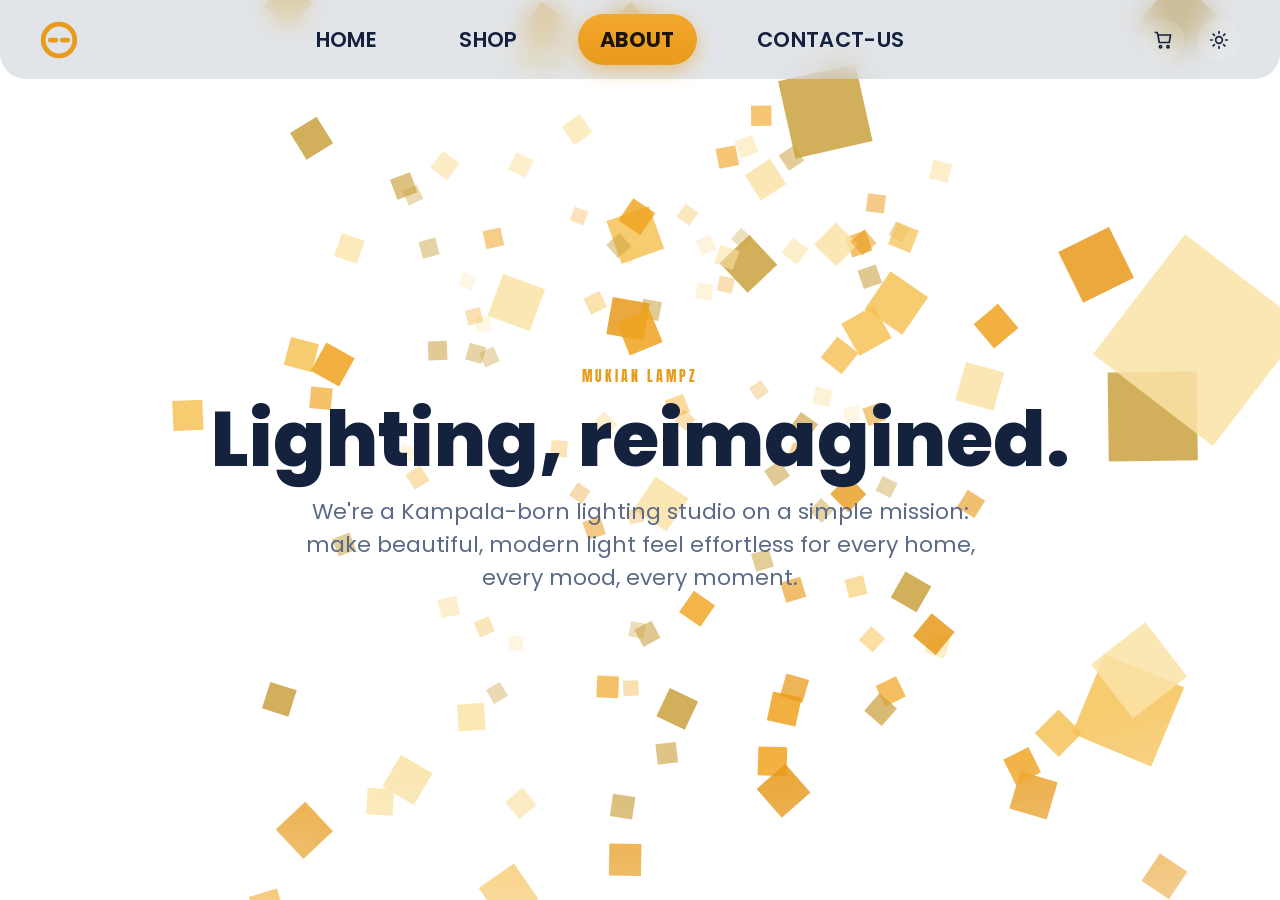
<file: about.html>
<!DOCTYPE html>
<html lang="en" data-theme="light">
<head>
<meta charset="UTF-8">
<meta name="viewport" content="width=device-width, initial-scale=1.0, viewport-fit=cover">
<title>Mukian Lampz About us</title>
<link rel="preconnect" href="https://fonts.googleapis.com">
<link rel="preconnect" href="https://fonts.gstatic.com" crossorigin>
<link href="https://fonts.googleapis.com/css2?family=Anton&family=Poppins:wght@300;400;500;600;700;800&display=swap" rel="stylesheet">
<link rel="stylesheet" href="styles.css">
<link rel="icon" href="data:image/svg+xml,<svg xmlns='http://www.w3.org/2000/svg' viewBox='0 0 48 48'><circle cx='24' cy='24' r='20' fill='none' stroke='%23e89b1c' stroke-width='5'/><line x1='13' y1='24' x2='20' y2='24' stroke='%23e89b1c' stroke-width='5' stroke-linecap='round'/><line x1='28' y1='24' x2='35' y2='24' stroke='%23e89b1c' stroke-width='5' stroke-linecap='round'/></svg>">
</head>
<body data-page="about">

  <nav class="nav nav--inner">
    <a class="nav__brand" href="index.html" aria-label="Home">
      <svg class="logo-mark" viewBox="0 0 48 48"><circle cx="24" cy="24" r="20"/><line x1="13" y1="24" x2="20" y2="24"/><line x1="28" y1="24" x2="35" y2="24"/></svg>
    </a>
    <div class="nav__links">
      <a href="home.html">HOME</a>
      <a href="shop.html">SHOP</a>
      <a href="about.html" class="is-active">ABOUT</a>
      <a href="contact.html">CONTACT-US</a>
    </div>
    <div class="nav__right">
      <a class="icon-btn cart-link" href="shop.html#cart" aria-label="Cart">
        <svg viewBox="0 0 24 24" fill="none" stroke="currentColor" stroke-width="2"><path d="M6 6h15l-1.5 9h-12z"/><circle cx="9" cy="20" r="1.4"/><circle cx="18" cy="20" r="1.4"/><path d="M6 6L5 3H2"/></svg>
        <span class="cart-count" data-cart-count style="display:none">0</span>
      </a>
      <button class="icon-btn theme-toggle" aria-label="Toggle theme">
        <svg class="sun" viewBox="0 0 24 24" fill="none" stroke="currentColor" stroke-width="2"><circle cx="12" cy="12" r="4"/><path d="M12 2v2M12 20v2M2 12h2M20 12h2M5 5l1.5 1.5M17.5 17.5L19 19M19 5l-1.5 1.5M6.5 17.5L5 19" stroke-linecap="round"/></svg>
        <svg class="moon" viewBox="0 0 24 24" fill="currentColor"><path d="M21 12.8A9 9 0 1111.2 3a7 7 0 109.8 9.8z"/></svg>
      </button>
      <button class="hamburger" aria-label="Menu"><span></span><span></span><span></span></button>
    </div>
  </nav>
  <div class="drawer">
    <a href="home.html">HOME</a>
    <a href="shop.html">SHOP</a>
    <a href="about.html" class="is-active">ABOUT</a>
    <a href="contact.html">CONTACT-US</a>
  </div>

  <canvas id="about-fx"></canvas>
  <div class="about-veil"></div>

  <main class="snap soft about">

    <!-- HERO -->
    <section class="panel about-hero">
      <div class="about-wrap">
        <div class="kicker reveal">MUKIAN LAMPZ</div>
        <h1 class="split">Lighting, reimagined.</h1>
        <p class="sub reveal" data-d="2">We're a Kampala-born lighting studio on a simple mission: make beautiful, modern light feel effortless for every home, every mood, every moment.</p>
      </div>
    </section>

    <!-- STORY -->
    <section class="panel about-story">
      <div class="about-wrap">
        <h2 class="split">Our story</h2>
        <p class="reveal" data-d="1">Mukian Lampz began with a frustration: gorgeous lighting was either out of reach or hard to imagine in your own space. So we built a studio around two ideas striking design, and tools that let you <em>see the glow before you buy</em>. From chandeliers to bedside lamps, every piece is chosen to transform a room without the guesswork.</p>
        <div class="about-stats">
          <div class="stat reveal" data-d="1"><b>2019</b><span>Founded in Kampala</span></div>
          <div class="stat reveal" data-d="2"><b>4,200+</b><span>Homes brightened</span></div>
          <div class="stat reveal" data-d="3"><b>14</b><span>Districts served</span></div>
        </div>
        <div class="values">
          <div class="value reveal" data-d="1"><h3>Striking by design</h3><p>Modern, sculptural fixtures that double as art.</p></div>
          <div class="value reveal" data-d="2"><h3>Honestly priced</h3><p>Elegance shouldn't be a luxury clear UGX pricing, always.</p></div>
          <div class="value reveal" data-d="3"><h3>Light made easy</h3><p>Preview, plan, and install with help every step of the way.</p></div>
        </div>
      </div>
    </section>

    <!-- FUTURISTIC FEATURE Glow Studio -->
    <section class="panel about-future">
      <div class="about-wrap">
        <h2 class="split" style="text-align:center;margin-bottom:8px">The Glow Studio</h2>
        <p class="reveal" data-d="1" style="text-align:center;color:var(--ink-soft);max-width:56ch;margin:0 auto 22px">
          A glimpse of what's next: tune a room's light in real time before it ever ships. Drag to feel the difference.</p>

        <div class="studio" id="ambiance">
          <div class="studio__bar">
            <span class="dot"></span> LIVE PREVIEW
            <span class="live" id="amb-status">Adaptive light engine · beta</span>
          </div>
          <div class="studio__body">
            <div class="amb__stage">
              <img class="amb__scene" src="assets/chandeliers/C13.jpg" alt="Room preview">
              <div class="amb__beam" id="amb-beam"></div>
              <div class="amb__grid"></div>
              <div class="amb__readout" id="amb-temp">3000K · 70%</div>
            </div>
            <div class="amb__panel">
              <div>
                <h3>Ambiance controls</h3>
                <p class="hint">Shape the mood warmth and brightness update instantly.</p>
              </div>
              <div class="amb__ctrl">
                <label>Warmth <span>cool ↔ warm</span></label>
                <input id="amb-warm" type="range" min="0" max="100" value="70" aria-label="Warmth">
              </div>
              <div class="amb__ctrl">
                <label>Brightness <span>dim ↔ bright</span></label>
                <input id="amb-bright" type="range" min="0" max="100" value="70" aria-label="Brightness">
              </div>
              <div class="amb__presets">
                <button class="amb__preset on" data-w="70" data-b="70">Relax</button>
                <button class="amb__preset" data-w="20" data-b="95">Focus</button>
                <button class="amb__preset" data-w="55" data-b="35">Cinematic</button>
                <button class="amb__preset" data-w="85" data-b="60">Sunrise</button>
              </div>
            </div>
          </div>
        </div>
        <p class="future-note reveal" data-d="2">Coming soon: point your phone at a room and our <b>AR light-planner</b> drops any fixture into your space, auto-matched to your décor. The future of buying light is <b>seeing it first.</b></p>
      </div>
    </section>

    <!-- FOOTER -->
    <footer class="foot">
      <div class="foot__panel">
        <h2 class="reveal">Lighting Crafted for Living</h2>
        <p class="reveal" data-d="1">Hand-selected designs that blend warmth, elegance, and function curated to transform every corner of your space.</p>
        <a class="explore reveal" data-d="2" href="shop.html">
          <span>EXPLORE</span>
          <span class="arrow"><svg viewBox="0 0 24 24" width="22" fill="none" stroke="#fff" stroke-width="2.4"><path d="M7 17L17 7M9 7h8v8" stroke-linecap="round" stroke-linejoin="round"/></svg></span>
        </a>
        <button class="to-top" aria-label="Back to top"><svg viewBox="0 0 24 24" width="22" fill="none" stroke="currentColor" stroke-width="2.4"><path d="M12 19V5M5 12l7-7 7 7" stroke-linecap="round" stroke-linejoin="round"/></svg></button>
      </div>
      <div class="foot__meta">
        Turning possibilities into results.<br>Simple. Modern. Effective.<br>Thank you for visiting our website.<br>© 2026 All Rights Reserved.
      </div>
    </footer>

  </main>
  <script src="app.js"></script>
</body>
</html>
</file>
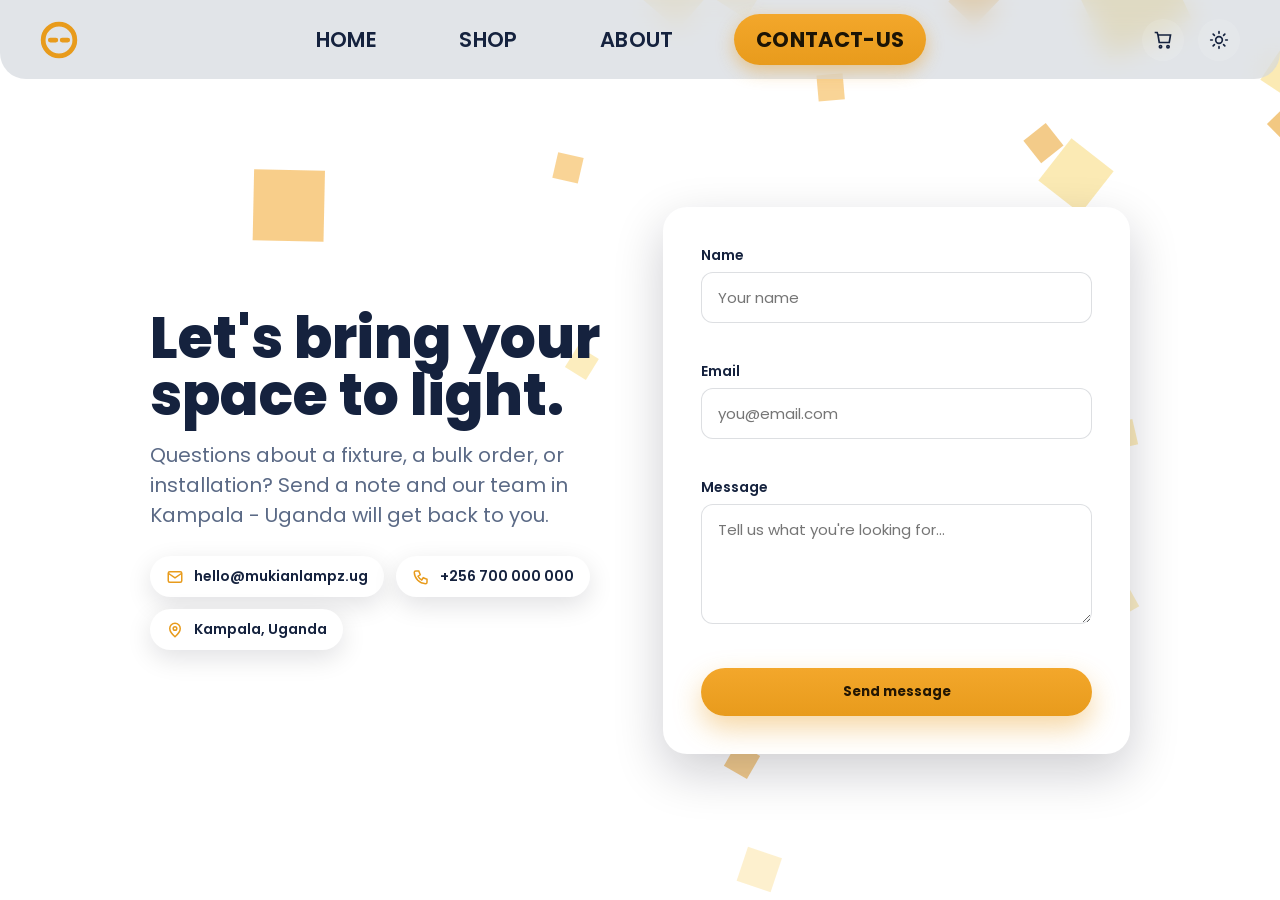
<file: contact.html>
<!DOCTYPE html>
<html lang="en" data-theme="light">
<head>
<meta charset="UTF-8">
<meta name="viewport" content="width=device-width, initial-scale=1.0, viewport-fit=cover">
<title>Mukian Lampz Contact us</title>
<link rel="preconnect" href="https://fonts.googleapis.com">
<link rel="preconnect" href="https://fonts.gstatic.com" crossorigin>
<link href="https://fonts.googleapis.com/css2?family=Anton&family=Poppins:wght@300;400;500;600;700;800&display=swap" rel="stylesheet">
<link rel="stylesheet" href="styles.css">
<link rel="icon" href="data:image/svg+xml,<svg xmlns='http://www.w3.org/2000/svg' viewBox='0 0 48 48'><circle cx='24' cy='24' r='20' fill='none' stroke='%23e89b1c' stroke-width='5'/><line x1='13' y1='24' x2='20' y2='24' stroke='%23e89b1c' stroke-width='5' stroke-linecap='round'/><line x1='28' y1='24' x2='35' y2='24' stroke='%23e89b1c' stroke-width='5' stroke-linecap='round'/></svg>">
</head>
<body data-page="contact">

  <nav class="nav nav--inner">
    <a class="nav__brand" href="index.html" aria-label="Home">
      <svg class="logo-mark" viewBox="0 0 48 48"><circle cx="24" cy="24" r="20"/><line x1="13" y1="24" x2="20" y2="24"/><line x1="28" y1="24" x2="35" y2="24"/></svg>
    </a>
    <div class="nav__links">
      <a href="home.html">HOME</a>
      <a href="shop.html">SHOP</a>
      <a href="about.html">ABOUT</a>
      <a href="contact.html" class="is-active">CONTACT-US</a>
    </div>
    <div class="nav__right">
      <a class="icon-btn cart-link" href="shop.html#cart" aria-label="Cart">
        <svg viewBox="0 0 24 24" fill="none" stroke="currentColor" stroke-width="2"><path d="M6 6h15l-1.5 9h-12z"/><circle cx="9" cy="20" r="1.4"/><circle cx="18" cy="20" r="1.4"/><path d="M6 6L5 3H2"/></svg>
        <span class="cart-count" data-cart-count style="display:none">0</span>
      </a>
      <button class="icon-btn theme-toggle" aria-label="Toggle theme">
        <svg class="sun" viewBox="0 0 24 24" fill="none" stroke="currentColor" stroke-width="2"><circle cx="12" cy="12" r="4"/><path d="M12 2v2M12 20v2M2 12h2M20 12h2M5 5l1.5 1.5M17.5 17.5L19 19M19 5l-1.5 1.5M6.5 17.5L5 19" stroke-linecap="round"/></svg>
        <svg class="moon" viewBox="0 0 24 24" fill="currentColor"><path d="M21 12.8A9 9 0 1111.2 3a7 7 0 109.8 9.8z"/></svg>
      </button>
      <button class="hamburger" aria-label="Menu"><span></span><span></span><span></span></button>
    </div>
  </nav>
  <div class="drawer">
    <a href="home.html">HOME</a>
    <a href="shop.html">SHOP</a>
    <a href="about.html">ABOUT</a>
      <a href="contact.html" class="is-active">CONTACT-US</a>
  </div>

  <main class="snap soft">
    <section class="contact panel">
      <canvas id="checker"></canvas>
      <div class="contact__wrap">
        <div class="contact__intro">
          <h1 class="split">Let's bring your space to light.</h1>
          <p class="sub reveal" data-d="1">Questions about a fixture, a bulk order, or installation? Send a note and our team in Kampala - Uganda will get back to you.</p>
          <div class="contact__chips reveal" data-d="2">
            <span class="contact__chip"><svg viewBox="0 0 24 24" fill="none" stroke="currentColor" stroke-width="2"><rect x="3" y="5" width="18" height="14" rx="2"/><path d="M3 7l9 6 9-6"/></svg> hello@mukianlampz.ug</span>
            <span class="contact__chip"><svg viewBox="0 0 24 24" fill="none" stroke="currentColor" stroke-width="2"><path d="M5 4h4l2 5-3 2a12 12 0 005 5l2-3 5 2v4a2 2 0 01-2 2A16 16 0 013 6a2 2 0 012-2z"/></svg> +256 700 000 000</span>
            <span class="contact__chip"><svg viewBox="0 0 24 24" fill="none" stroke="currentColor" stroke-width="2"><path d="M12 21s7-6 7-11a7 7 0 10-14 0c0 5 7 11 7 11z"/><circle cx="12" cy="10" r="2.4"/></svg> Kampala, Uganda</span>
          </div>
        </div>

        <form class="form" id="contact-form" novalidate>
          <div class="row">
            <label for="cf-name">Name</label>
            <input id="cf-name" type="text" placeholder="Your name" autocomplete="name">
            <span class="err"></span>
          </div>
          <div class="row">
            <label for="cf-email">Email</label>
            <input id="cf-email" type="email" placeholder="you@email.com" autocomplete="email">
            <span class="err"></span>
          </div>
          <div class="row">
            <label for="cf-msg">Message</label>
            <textarea id="cf-msg" placeholder="Tell us what you're looking for…"></textarea>
            <span class="err"></span>
          </div>
          <button class="btn btn--gold" type="submit">Send message</button>
        </form>
      </div>
    </section>

    <footer class="foot">
      <div class="foot__panel">
        <h2 class="reveal">Lighting Crafted for Living</h2>
        <p class="reveal" data-d="1">Hand-selected designs that blend warmth, elegance, and function curated to transform every corner of your space.</p>
        <a class="explore reveal" data-d="2" href="shop.html">
          <span>EXPLORE</span>
          <span class="arrow"><svg viewBox="0 0 24 24" width="22" fill="none" stroke="#fff" stroke-width="2.4"><path d="M7 17L17 7M9 7h8v8" stroke-linecap="round" stroke-linejoin="round"/></svg></span>
        </a>
        <button class="to-top" aria-label="Back to top"><svg viewBox="0 0 24 24" width="22" fill="none" stroke="currentColor" stroke-width="2.4"><path d="M12 19V5M5 12l7-7 7 7" stroke-linecap="round" stroke-linejoin="round"/></svg></button>
      </div>
      <div class="foot__meta">
        Turning possibilities into results.<br>Simple. Modern. Effective.<br>Thank you for visiting our website.<br>© 2026 All Rights Reserved.
      </div>
    </footer>
  </main>
  <script src="app.js"></script>
</body>
</html>
</file>
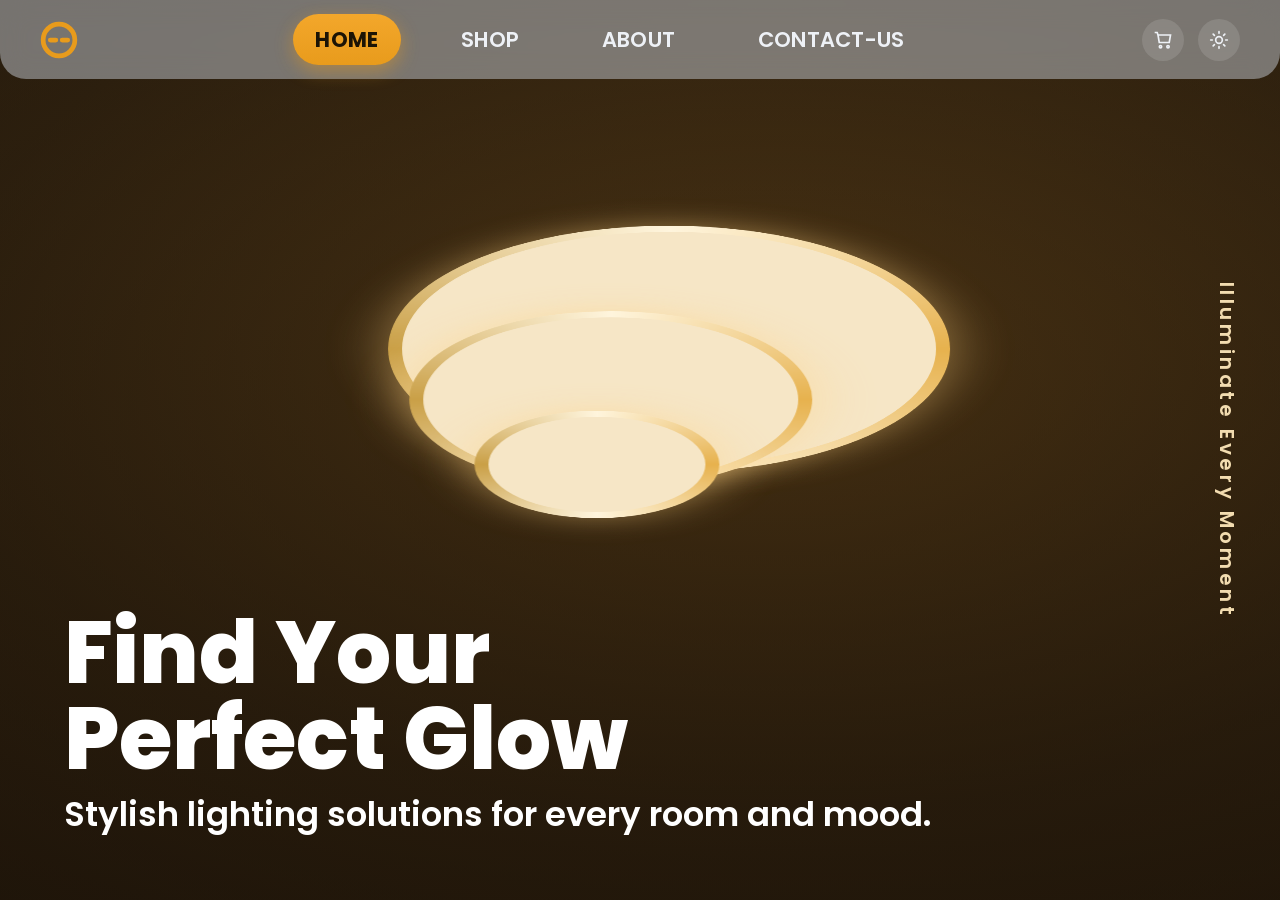
<file: home.html>
<!DOCTYPE html>
<html lang="en" data-theme="light">
<head>
<meta charset="UTF-8">
<meta name="viewport" content="width=device-width, initial-scale=1.0, viewport-fit=cover">
<title>Mukian Lampz Home</title>
<link rel="preconnect" href="https://fonts.googleapis.com">
<link rel="preconnect" href="https://fonts.gstatic.com" crossorigin>
<link href="https://fonts.googleapis.com/css2?family=Anton&family=Poppins:wght@300;400;500;600;700;800&display=swap" rel="stylesheet">
<link rel="stylesheet" href="styles.css">
<link rel="icon" href="data:image/svg+xml,<svg xmlns='http://www.w3.org/2000/svg' viewBox='0 0 48 48'><circle cx='24' cy='24' r='20' fill='none' stroke='%23e89b1c' stroke-width='5'/><line x1='13' y1='24' x2='20' y2='24' stroke='%23e89b1c' stroke-width='5' stroke-linecap='round'/><line x1='28' y1='24' x2='35' y2='24' stroke='%23e89b1c' stroke-width='5' stroke-linecap='round'/></svg>">
</head>
<body data-page="home">

  <!-- shared nav (inner) -->
  <nav class="nav nav--inner nav--dark-chrome">
    <a class="nav__brand" href="index.html" aria-label="Home">
      <svg class="logo-mark" viewBox="0 0 48 48"><circle cx="24" cy="24" r="20"/><line x1="13" y1="24" x2="20" y2="24"/><line x1="28" y1="24" x2="35" y2="24"/></svg>
    </a>
    <div class="nav__links">
      <a href="home.html" class="is-active">HOME</a>
      <a href="shop.html">SHOP</a>
      <a href="about.html">ABOUT</a>
      <a href="contact.html">CONTACT-US</a>
    </div>
    <div class="nav__right">
      <a class="icon-btn cart-link" href="shop.html#cart" aria-label="Cart">
        <svg viewBox="0 0 24 24" fill="none" stroke="currentColor" stroke-width="2"><path d="M6 6h15l-1.5 9h-12z"/><circle cx="9" cy="20" r="1.4"/><circle cx="18" cy="20" r="1.4"/><path d="M6 6L5 3H2"/></svg>
        <span class="cart-count" data-cart-count style="display:none">0</span>
      </a>
      <button class="icon-btn theme-toggle" aria-label="Toggle theme">
        <svg class="sun" viewBox="0 0 24 24" fill="none" stroke="currentColor" stroke-width="2"><circle cx="12" cy="12" r="4"/><path d="M12 2v2M12 20v2M2 12h2M20 12h2M5 5l1.5 1.5M17.5 17.5L19 19M19 5l-1.5 1.5M6.5 17.5L5 19" stroke-linecap="round"/></svg>
        <svg class="moon" viewBox="0 0 24 24" fill="currentColor"><path d="M21 12.8A9 9 0 1111.2 3a7 7 0 109.8 9.8z"/></svg>
      </button>
      <button class="hamburger" aria-label="Menu"><span></span><span></span><span></span></button>
    </div>
  </nav>
  <div class="drawer">
    <a href="home.html" class="is-active">HOME</a>
    <a href="shop.html">SHOP</a>
    <a href="about.html">ABOUT</a>
      <a href="contact.html">CONTACT-US</a>
  </div>

  <main class="snap">

    <!-- HOME 1 -->
    <section class="panel home1">
      <div class="home1__bg"></div>
      <div class="home1__rings"><span class="ring ring--1"></span><span class="ring ring--2"></span><span class="ring ring--3"></span></div>
      <div class="home1__vtext">Illuminate Every Moment</div>
      <div class="home1__content">
        <h1><span class="split hoverable">Find Your</span><br><span class="split hoverable">Perfect Glow</span></h1>
        <p class="sub reveal" data-d="2">Stylish lighting solutions for every room and mood.</p>
      </div>
    </section>

    <!-- HOME 2 -->
    <section class="panel home2">
      <div class="home2__grid">
        <h2 class="home2__title reveal split">Where Style Meets Light</h2>
        <div class="home2__side">
          <div class="carousel" data-dir="up"    data-int="3200" data-ids="0,1,2"></div>
          <div class="carousel" data-dir="down"  data-int="4200" data-ids="3,4,5"></div>
        </div>
        <div class="home2__strip">
          <div class="carousel carousel--wide" data-dir="left"  data-int="3600" data-ids="6,7,8"></div>
          <div class="carousel carousel--wide" data-dir="right" data-int="2800" data-ids="9,10,11"></div>
          <div class="carousel carousel--wide" data-dir="diag"  data-int="5000" data-ids="12,13,0"></div>
        </div>
        <div class="home2__tag reveal" data-d="2">Find the<br>Perfect Fit</div>
      </div>
      <button class="mute-toggle" aria-label="Toggle carousel sound" title="Carousel sound">
        <svg class="on" viewBox="0 0 24 24" width="20" fill="none" stroke="currentColor" stroke-width="2"><path d="M4 9v6h4l5 4V5L8 9H4z"/><path d="M16 9a3 3 0 010 6M18.5 6.5a7 7 0 010 11" stroke-linecap="round"/></svg>
        <svg class="off" viewBox="0 0 24 24" width="20" fill="none" stroke="currentColor" stroke-width="2"><path d="M4 9v6h4l5 4V5L8 9H4z"/><path d="M16 9l5 6M21 9l-5 6" stroke-linecap="round"/></svg>
      </button>
    </section>

    <!-- HOME 3 -->
    <section class="panel home3">
      <div class="home3__wrap">
        <div class="home3__cards">
          <div class="home3__card home3__card--a reveal" data-d="1"><img src="assets/chandeliers/C8.jpg" alt="Lit interior"></div>
          <div class="home3__card home3__card--b reveal" data-d="2"><img src="assets/chandeliers/C4.jpg" alt="Lounge"></div>
          <div class="home3__card home3__card--c reveal" data-d="3"><img src="assets/chandeliers/C10.jpg" alt="Modern living room"></div>
        </div>
        <h2 class="reveal split">Curated for Comfort &amp; Style</h2>
        <p class="sub reveal" data-d="2">Carefully selected collections designed to enhance mood, productivity, and ambiance all in one perfect glow.</p>
      </div>
    </section>

    <!-- FOOTER -->
    <footer class="foot">
      <div class="foot__panel">
        <h2 class="reveal">Lighting Crafted for Living</h2>
        <p class="reveal" data-d="1">Hand-selected designs that blend warmth, elegance, and function curated to transform every corner of your space.</p>
        <a class="explore reveal" data-d="2" href="shop.html">
          <span>EXPLORE</span>
          <span class="arrow"><svg viewBox="0 0 24 24" width="22" fill="none" stroke="#fff" stroke-width="2.4"><path d="M7 17L17 7M9 7h8v8" stroke-linecap="round" stroke-linejoin="round"/></svg></span>
        </a>
        <button class="to-top" aria-label="Back to top"><svg viewBox="0 0 24 24" width="22" fill="none" stroke="currentColor" stroke-width="2.4"><path d="M12 19V5M5 12l7-7 7 7" stroke-linecap="round" stroke-linejoin="round"/></svg></button>
      </div>
      <div class="foot__meta">
        Turning possibilities into results.<br>Simple. Modern. Effective.<br>Thank you for visiting our website.<br>© 2026 All Rights Reserved.
      </div>
    </footer>

  </main>
  <script src="app.js"></script>
</body>
</html>
</file>
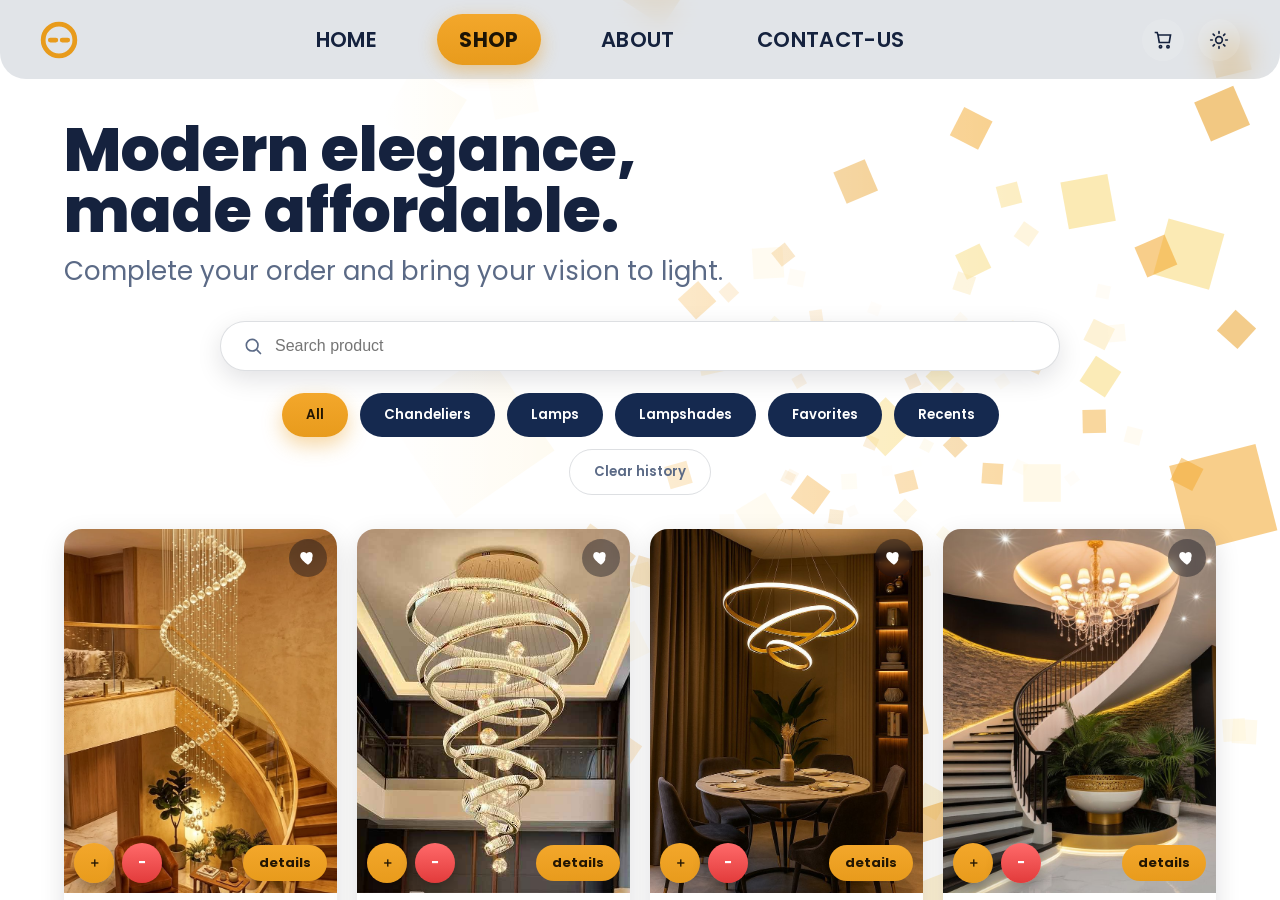
<file: shop.html>
<!DOCTYPE html>
<html lang="en" data-theme="light">
<head>
<meta charset="UTF-8">
<meta name="viewport" content="width=device-width, initial-scale=1.0, viewport-fit=cover">
<title>Mukian Lampz Shop</title>
<link rel="preconnect" href="https://fonts.googleapis.com">
<link rel="preconnect" href="https://fonts.gstatic.com" crossorigin>
<link href="https://fonts.googleapis.com/css2?family=Anton&family=Poppins:wght@300;400;500;600;700;800&display=swap" rel="stylesheet">
<link rel="stylesheet" href="styles.css">
<link rel="icon" href="data:image/svg+xml,<svg xmlns='http://www.w3.org/2000/svg' viewBox='0 0 48 48'><circle cx='24' cy='24' r='20' fill='none' stroke='%23e89b1c' stroke-width='5'/><line x1='13' y1='24' x2='20' y2='24' stroke='%23e89b1c' stroke-width='5' stroke-linecap='round'/><line x1='28' y1='24' x2='35' y2='24' stroke='%23e89b1c' stroke-width='5' stroke-linecap='round'/></svg>">
</head>
<body data-page="shop">

  <nav class="nav nav--inner">
    <a class="nav__brand" href="index.html" aria-label="Home">
      <svg class="logo-mark" viewBox="0 0 48 48"><circle cx="24" cy="24" r="20"/><line x1="13" y1="24" x2="20" y2="24"/><line x1="28" y1="24" x2="35" y2="24"/></svg>
    </a>
    <div class="nav__links">
      <a href="home.html">HOME</a>
      <a href="shop.html" class="is-active">SHOP</a>
      <a href="about.html">ABOUT</a>
      <a href="contact.html">CONTACT-US</a>
    </div>
    <div class="nav__right">
      <a class="icon-btn cart-link" href="#cart" aria-label="Cart">
        <svg viewBox="0 0 24 24" fill="none" stroke="currentColor" stroke-width="2"><path d="M6 6h15l-1.5 9h-12z"/><circle cx="9" cy="20" r="1.4"/><circle cx="18" cy="20" r="1.4"/><path d="M6 6L5 3H2"/></svg>
        <span class="cart-count" data-cart-count style="display:none">0</span>
      </a>
      <button class="icon-btn theme-toggle" aria-label="Toggle theme">
        <svg class="sun" viewBox="0 0 24 24" fill="none" stroke="currentColor" stroke-width="2"><circle cx="12" cy="12" r="4"/><path d="M12 2v2M12 20v2M2 12h2M20 12h2M5 5l1.5 1.5M17.5 17.5L19 19M19 5l-1.5 1.5M6.5 17.5L5 19" stroke-linecap="round"/></svg>
        <svg class="moon" viewBox="0 0 24 24" fill="currentColor"><path d="M21 12.8A9 9 0 1111.2 3a7 7 0 109.8 9.8z"/></svg>
      </button>
      <button class="hamburger" aria-label="Menu"><span></span><span></span><span></span></button>
    </div>
  </nav>
  <div class="drawer">
    <a href="home.html">HOME</a>
    <a href="shop.html" class="is-active">SHOP</a>
    <a href="about.html">ABOUT</a>
      <a href="contact.html">CONTACT-US</a>
  </div>

  <main class="snap soft">

    <!-- SHOP 1 catalog -->
    <section class="panel shop1">
      <canvas id="fx"></canvas>
      <div class="shop1__veil"></div>
      <div class="shop1__head">
        <h1 class="split">Modern elegance,<br>made affordable.</h1>
        <p class="sub reveal" data-d="1">Complete your order and bring your vision to light.</p>
        <div class="search reveal" data-d="2">
          <svg viewBox="0 0 24 24" fill="none" stroke="currentColor" stroke-width="2"><circle cx="11" cy="11" r="7"/><path d="M21 21l-4-4" stroke-linecap="round"/></svg>
          <input id="search" type="search" placeholder="Search product" aria-label="Search products">
        </div>
        <div class="cats reveal" data-d="2">
          <button class="cat is-on" data-cat="all">All</button>
          <button class="cat" data-cat="chandeliers">Chandeliers</button>
          <button class="cat" data-cat="lamps">Lamps</button>
          <button class="cat" data-cat="lampshades">Lampshades</button>
          <button class="cat" data-cat="favorites">Favorites</button>
          <button class="cat" data-cat="recents">Recents</button>
          <button class="cat" id="clear-history" style="background:transparent;border:1px solid var(--line);color:var(--ink-soft)">Clear history</button>
        </div>
      </div>
      <div class="grid" id="grid"></div>
    </section>

    <!-- SHOP 2 cart -->
    <section class="panel shop2" id="cart">
      <canvas id="fx2" hidden></canvas>
      <div class="cart-head">
        <span class="cart-pill">CART <b data-cart-pill-count>0</b></span>
      </div>
      <div class="cart-row" id="cart-row"></div>
      <div class="cart-bottom">
        <div class="cart-list">
          Orders …… <span id="orders-n">0</span>
          <div class="review-box">
            <div class="lbl">Review and comment</div>
            <div class="stars" data-key="ml_review"></div>
            <textarea placeholder="Share a thought about your picks…"></textarea>
          </div>
        </div>
        <div class="pay">
          <div class="pay__total" id="cart-total">0 UGx</div>
          <button class="pay__btn" id="purchase">
            Purchase
            <svg viewBox="0 0 24 24" width="24" fill="none" stroke="#fff" stroke-width="2"><rect x="3" y="6" width="18" height="13" rx="2"/><path d="M3 10h18" /><rect x="15" y="12" width="4" height="3" rx="1" fill="#fff"/></svg>
          </button>
        </div>
      </div>
      <p class="cart-tagline reveal">Where style meets comfort. Review your selections and create a home you'll love.</p>
    </section>

    <!-- FOOTER -->
    <footer class="foot">
      <div class="foot__panel">
        <h2 class="reveal">Lighting Crafted for Living</h2>
        <p class="reveal" data-d="1">Hand-selected designs that blend warmth, elegance, and function curated to transform every corner of your space.</p>
        <a class="explore reveal" data-d="2" href="#" data-totop>
          <span>EXPLORE</span>
          <span class="arrow"><svg viewBox="0 0 24 24" width="22" fill="none" stroke="#fff" stroke-width="2.4"><path d="M7 17L17 7M9 7h8v8" stroke-linecap="round" stroke-linejoin="round"/></svg></span>
        </a>
        <button class="to-top" aria-label="Back to top"><svg viewBox="0 0 24 24" width="22" fill="none" stroke="currentColor" stroke-width="2.4"><path d="M12 19V5M5 12l7-7 7 7" stroke-linecap="round" stroke-linejoin="round"/></svg></button>
      </div>
      <div class="foot__meta">
        Turning possibilities into results.<br>Simple. Modern. Effective.<br>Thank you for visiting our website.<br>© 2026 All Rights Reserved.
      </div>
    </footer>

  </main>
  <script src="app.js"></script>
</body>
</html>
</file>
<file: styles.css>
/* ============================================================
   MUKIAN LAMPZ — global stylesheet
   Sections: tokens · base · nav · buttons · landing · home
   · footer · shop · cart · modal · toast · contact · responsive
   ============================================================ */

/* ---------- tokens ---------- */
:root{
  --font-impact:'Anton', 'Arial Narrow', sans-serif;
  --font-head:'Poppins', system-ui, sans-serif;
  --font-body:'Poppins', system-ui, sans-serif;

  /* fixed accents */
  --gold:#e89b1c;  --amber:#f3a72b;  --amber-soft:#fbe3a6;
  --navy:#15294f;  --navy-deep:#0f1f3d;
  --green:#3fbf46; --green-deep:#1f7d27;
  --blue:#1f6bff;  --red:#e23b3b;
  --yellow:#f8d977; --cream:#fdf6e6;

  --r-lg:26px; --r-md:18px; --r-sm:12px;
  --ease:cubic-bezier(.22,.61,.36,1);
  --shadow:0 18px 50px rgba(8,12,28,.20);
  --shadow-soft:0 8px 26px rgba(8,12,28,.12);
}

/* light theme (default) */
:root,[data-theme="light"]{
  --bg:#ffffff;
  --ink:#15223e;
  --ink-soft:#5b6a86;
  --surface:#ffffff;
  --card:#ffffff;
  --line:rgba(20,30,55,.14);
  --nav-bg:rgba(196,201,210,.5);
  --nav-blur:14px;
  --modal:#5d6b80;
  --field:#ffffff;
}
/* dark theme — flips bg dark, ink light */
[data-theme="dark"]{
  --bg:#0b0f1e;
  --ink:#eaf0ff;
  --ink-soft:#a7b2d6;
  --surface:#0d1124;
  --card:#161c33;
  --line:rgba(255,255,255,.14);
  --nav-bg:rgba(16,22,42,.55);
  --nav-blur:16px;
  --modal:#212a40;
  --field:#141a30;
}

*{margin:0;padding:0;box-sizing:border-box}
html{scroll-behavior:smooth}
body{
  font-family:var(--font-body);
  color:var(--ink);
  background:var(--bg);
  -webkit-font-smoothing:antialiased;
  text-rendering:optimizeLegibility;
  transition:background .5s var(--ease), color .5s var(--ease);
}
img{display:block;max-width:100%}
a{color:inherit;text-decoration:none}
button{font-family:inherit;cursor:pointer;border:none;background:none;color:inherit}
::selection{background:var(--gold);color:#fff}

.sr-only{position:absolute;width:1px;height:1px;overflow:hidden;clip:rect(0 0 0 0)}

/* ============================================================
   NAV
   ============================================================ */
.nav{
  position:fixed; top:0; left:0; right:0; z-index:60;
  display:flex; align-items:center; gap:18px;
  padding:14px clamp(16px,4vw,40px);
  margin:0 auto;
  background:var(--nav-bg);
  -webkit-backdrop-filter:blur(var(--nav-blur)); backdrop-filter:blur(var(--nav-blur));
  border-bottom-left-radius:var(--r-lg); border-bottom-right-radius:var(--r-lg);
  transition:background .5s var(--ease);
}
.nav__brand{display:flex;align-items:center;gap:12px;font-family:var(--font-impact);
  font-size:clamp(20px,2.4vw,30px);letter-spacing:.04em;color:var(--ink)}
.nav--landing .nav__brand{color:#f3f4f8}
.logo-mark{width:38px;height:38px;flex:0 0 auto}
.logo-mark circle{fill:none;stroke:var(--gold);stroke-width:6}
.logo-mark line{stroke:var(--gold);stroke-width:6;stroke-linecap:round}

.nav__links{display:flex;align-items:center;gap:clamp(10px,3vw,40px);
  margin:0 auto;font-family:var(--font-impact);letter-spacing:.06em;font-size:clamp(16px,1.7vw,21px)}
.nav__links a{position:relative;padding:10px 22px;border-radius:999px;color:var(--ink);
  transition:color .25s var(--ease), background .3s var(--ease)}
.nav--landing .nav__links a, .nav--dark-chrome .nav__links a{color:#eef1f6}
.nav__links a::after{content:"";position:absolute;left:22px;right:22px;bottom:6px;height:2px;
  background:var(--gold);transform:scaleX(0);transform-origin:left;transition:transform .3s var(--ease)}
.nav__links a:hover::after{transform:scaleX(1)}
.nav__links a.is-active{background:linear-gradient(180deg,var(--amber),var(--gold));color:#1c1405;
  box-shadow:0 6px 18px rgba(232,155,28,.45)}
.nav__links a.is-active::after{display:none}
.cart-count{position:absolute;top:-2px;right:2px;min-width:18px;height:18px;padding:0 4px;
  background:#101522;color:#fff;border-radius:999px;font-family:var(--font-body);font-weight:700;
  font-size:11px;display:grid;place-items:center;line-height:1}

.nav__right{display:flex;align-items:center;gap:14px;margin-left:auto}
.nav--inner .nav__right{margin-left:0}
.nav__cta{font-family:var(--font-impact);letter-spacing:.05em;font-size:clamp(15px,1.6vw,20px);
  padding:8px 14px;border-radius:999px;color:#eef1f6;transition:color .25s,transform .25s}
.nav__cta:hover{color:var(--gold);transform:translateY(-1px)}

.icon-btn{width:42px;height:42px;border-radius:50%;display:grid;place-items:center;
  background:rgba(255,255,255,.12);color:var(--ink);transition:transform .3s var(--ease),background .3s}
.nav--landing .icon-btn,.nav--dark-chrome .icon-btn{color:#eef1f6}
.icon-btn:hover{transform:translateY(-2px) rotate(8deg);background:rgba(255,255,255,.22)}
.icon-btn svg{width:20px;height:20px}
.theme-toggle .moon{display:none}
[data-theme="dark"] .theme-toggle .sun{display:none}
[data-theme="dark"] .theme-toggle .moon{display:block}

.cart-link{position:relative}

/* hamburger + drawer */
.hamburger{display:none;width:42px;height:42px;border-radius:12px;
  background:rgba(255,255,255,.14);position:relative}
.nav--landing .hamburger span,.nav--dark-chrome .hamburger span{background:#eef1f6}
.hamburger span{position:absolute;left:11px;right:11px;height:2.4px;background:var(--ink);border-radius:2px;
  transition:transform .35s var(--ease),opacity .2s}
.hamburger span:nth-child(1){top:14px}
.hamburger span:nth-child(2){top:20px}
.hamburger span:nth-child(3){top:26px}
.hamburger.is-open span:nth-child(1){transform:translateY(6px) rotate(45deg)}
.hamburger.is-open span:nth-child(2){opacity:0}
.hamburger.is-open span:nth-child(3){transform:translateY(-6px) rotate(-45deg)}

.drawer{position:fixed;inset:0;z-index:55;display:flex;flex-direction:column;
  align-items:center;justify-content:center;gap:8px;
  background:color-mix(in srgb,var(--bg) 92%,transparent);
  -webkit-backdrop-filter:blur(18px);backdrop-filter:blur(18px);
  opacity:0;visibility:hidden;transform:translateY(-12px);transition:.4s var(--ease)}
.drawer.is-open{opacity:1;visibility:visible;transform:translateY(0)}
.drawer a{font-family:var(--font-impact);font-size:34px;letter-spacing:.06em;color:var(--ink);
  padding:14px 30px;border-radius:14px;opacity:0;transform:translateY(18px)}
.drawer.is-open a{animation:drawerIn .5s var(--ease) forwards}
.drawer.is-open a:nth-child(2){animation-delay:.06s}
.drawer.is-open a:nth-child(3){animation-delay:.12s}
.drawer.is-open a:nth-child(4){animation-delay:.18s}
.drawer a.is-active{background:linear-gradient(180deg,var(--amber),var(--gold));color:#1c1405}
@keyframes drawerIn{to{opacity:1;transform:translateY(0)}}

/* ============================================================
   BUTTONS
   ============================================================ */
.btn{display:inline-flex;align-items:center;gap:10px;font-weight:600;
  padding:14px 26px;border-radius:999px;transition:transform .25s var(--ease),box-shadow .25s,filter .25s}
.btn:hover{transform:translateY(-3px)}
.btn:active{transform:translateY(-1px) scale(.98)}
.btn--green{background:linear-gradient(180deg,#7ed957,#46c24a);color:#10300f;
  box-shadow:0 12px 28px rgba(70,194,74,.4);font-size:18px}
.btn--green:hover{box-shadow:0 16px 34px rgba(70,194,74,.55)}
.btn--gold{background:linear-gradient(180deg,var(--amber),var(--gold));color:#231603;font-weight:700;
  box-shadow:0 12px 28px rgba(232,155,28,.4)}

/* ============================================================
   LANDING  (index.html)
   ============================================================ */
.landing{position:relative;min-height:100svh;overflow:hidden;
  background:radial-gradient(120% 120% at 80% 10%,#1d2740 0%,#10131f 55%,#0a0c14 100%)}
.landing__slash{position:absolute;inset:0;overflow:hidden;pointer-events:none}
.landing__slash::before{content:"";position:absolute;top:-20%;left:38%;width:60%;height:160%;
  background:linear-gradient(180deg,rgba(120,140,180,.16),rgba(120,140,180,.05));
  transform:skewX(-18deg);border-radius:40px}

/* cursor spotlight */
.spotlight{position:absolute;inset:0;pointer-events:none;z-index:2;
  background:radial-gradient(220px 220px at var(--mx,70%) var(--my,40%),
    rgba(255,240,205,.20),rgba(255,240,205,.07) 40%,transparent 70%);
  transition:background .08s linear}

.landing__inner{position:relative;z-index:3;min-height:100svh;display:grid;
  grid-template-columns:1.05fr .95fr;align-items:center;
  padding:120px clamp(20px,5vw,70px) 60px}
.hero-copy{position:relative}
.hero-index{font-family:var(--font-body);font-weight:700;color:#cfd6e6;font-size:25px;padding: 4rem;
  position:absolute;left:6px;top:46%}
.hero-word{font-family:var(--font-impact);line-height:.82;color:#fff;
  font-size:clamp(72px,15vw,200px);letter-spacing:.01em;text-shadow:0 10px 40px rgba(0,0,0,.4)}
.hero-word--out{display:block;margin-left:clamp(60px,9vw,150px);color:#e7ebf4;
  font-family:var(--font-head);font-weight:300;font-size:clamp(40px,8vw,110px);letter-spacing:.04em}
.hero-cta{margin:clamp(20px,3vw,38px) 0 0 clamp(60px,9vw,150px)}

/* lamp stage */
.lamp-stage{position:relative;height:100%;min-height:60svh}
.lamp{position:absolute;right:-4%;top:50%;width:min(58vw,720px);transform:translateY(-50%)}
.lamp__layer{position:absolute;inset:0;width:100%;height:auto}
.lamp__stem{z-index:1}
.lamp__head{z-index:2;transform-origin:68.84% 20.02%;
  transition:transform .35s var(--ease);will-change:transform}
.lamp__beam{position:absolute;left:0;top:0;width:130%;height:46%;z-index:0;
  /* origin at the lamp head; rotated toward cursor by JS */
  left:30%;top:8%;transform-origin:0% 50%;opacity:.0;
  background:conic-gradient(from -16deg at 0 50%,
    transparent 0deg, rgba(255,238,200,.32) 8deg, rgba(255,238,200,.05) 22deg, transparent 30deg);
  filter:blur(6px);transition:opacity .4s var(--ease)}
.landing:hover .lamp__beam{opacity:1}

/* text load-in + hover (shared with home) — replays via .is-in */
.split .char{display:inline-block;opacity:0;transform:translateY(.60em) rotateX(38deg);will-change:transform,opacity}
.split.is-in .char{animation:charIn .6s var(--ease) forwards}
.split .char[data-space]{width:.3em}
@keyframes charIn{to{opacity:1;transform:none}}
.hoverable{transition:transform .4s var(--ease)}
.hoverable .char{transition:transform .35s var(--ease),color .35s}
.hoverable:hover .char{transform:translateY(-.16em) scale(1.04)}
.hoverable:hover .char:nth-child(odd){transform:translateY(.12em) scale(1.04)}

/* ============================================================
   GENERIC PANEL / SCROLL-SNAP
   ============================================================ */
.snap{height:100svh;overflow-y:scroll;scroll-snap-type:y mandatory;scroll-behavior:smooth;
  scrollbar-width:none}
.snap::-webkit-scrollbar{display:none}
.panel{min-height:100svh;scroll-snap-align:start;position:relative;
  display:flex;flex-direction:column;justify-content:center;
  padding:120px clamp(20px,5vw,70px) 60px;overflow:hidden}

/* reveal on enter */
.reveal{opacity:0;transform:translateY(26px);transition:opacity .7s var(--ease),transform .7s var(--ease)}
.reveal.is-in{opacity:1;transform:none}
.reveal[data-d="1"]{transition-delay:.1s}
.reveal[data-d="2"]{transition-delay:.2s}
.reveal[data-d="3"]{transition-delay:.3s}

/* ============================================================
   HOME 1 — warm hero
   ============================================================ */
.home1{color:#fff}
.home1__bg{position:absolute;inset:0;z-index:0;
  background:
    linear-gradient(180deg,rgba(20,12,4,.35),rgba(20,12,4,.55)),
    radial-gradient(120% 90% at 60% 40%,#6a4a1d 0%,#3a2a14 55%,#241a0e 100%)}
.home1__rings{position:absolute;z-index:1;top:6%;left:50%;transform:translateX(-46%);
  width:min(70vw,720px);aspect-ratio:1;pointer-events:none}
.ring{position:absolute;border-radius:50%;border:14px solid transparent;left:50%;top:0;
  background:linear-gradient(#f6e6c6,#f6e6c6) padding-box,
    conic-gradient(from 0deg,#fff5dd,#e7b24e,#fff5dd,#caa047,#fff5dd) border-box;
  box-shadow:0 0 60px rgba(255,210,130,.45);transform:translateX(-50%) rotateX(64deg)}
.ring--1{width:78%;height:78%;top:2%}
.ring--2{width:56%;height:56%;top:20%;left:42%;animation:ringFloat 7s ease-in-out infinite}
.ring--3{width:34%;height:34%;top:40%;left:40%;animation:ringFloat 9s ease-in-out infinite reverse}
@keyframes ringFloat{50%{transform:translateX(-50%) translateY(-14px) rotateX(64deg)}}
.home1__content{position:relative;z-index:2;margin-top:auto}
.home1 h1{font-family:var(--font-head);font-weight:800;line-height:.98;
  font-size:clamp(48px,9vw,128px)}
.home1 .sub{font-weight:600;font-size:clamp(18px,3.2vw,34px);margin-top:8px}
.home1__vtext{position:absolute;right:clamp(10px,3vw,40px);top:50%;z-index:2;
  writing-mode:vertical-rl;transform:translateY(-50%);letter-spacing:.18em;
  font-weight:600;font-size:clamp(14px,1.6vw,20px);color:#f2dcb0}

/* ============================================================
   HOME 2 — navy, five carousels
   ============================================================ */
.home2{background:var(--navy);color:#fff}
[data-theme="dark"] .home2{background:#0c1730}
.home2__grid{position:relative;z-index:2;width:100%;max-width:1200px;margin:0 auto;
  display:grid;grid-template-columns:1.6fr 1fr;grid-template-rows:auto auto;gap:26px;align-items:center}
.home2__title{font-family:var(--font-head);font-weight:800;font-size:clamp(40px,6.5vw,86px);
  line-height:1.02;grid-column:1;grid-row:1}
.home2__strip{grid-column:1;grid-row:2;display:grid;grid-template-columns:repeat(3,1fr);gap:18px}
.home2__side{grid-column:2;grid-row:1 / span 2;display:grid;grid-template-rows:1fr 1fr;gap:22px}
.home2__tag{grid-column:2;align-self:end;justify-self:end;font-family:var(--font-head);
  font-weight:800;font-size:clamp(24px,3.4vw,40px);text-align:right}

/* carousel */
.carousel{position:relative;border-radius:var(--r-md);background:#fff;padding:10px;
  box-shadow:var(--shadow);overflow:hidden;cursor:pointer;
  transition:transform .4s var(--ease),box-shadow .4s var(--ease)}
.carousel:hover{transform:translateY(-8px) scale(1.015);box-shadow:0 26px 60px rgba(0,0,0,.4)}
.carousel__viewport{position:relative;border-radius:12px;overflow:hidden;aspect-ratio:3/4}
.carousel--wide .carousel__viewport{aspect-ratio:4/3}
.carousel__track{position:absolute;inset:0;will-change:transform}
.carousel__slide{position:absolute;inset:0;width:100%;height:100%;object-fit:cover;
  opacity:0;transition:opacity .9s var(--ease)}
.carousel__slide.is-on{opacity:1}
.carousel__img{width:100%;height:100%;object-fit:cover}
.carousel:hover .carousel__viewport::after{content:"View";position:absolute;inset:0;
  display:grid;place-items:center;font-family:var(--font-head);font-weight:700;color:#fff;
  background:rgba(10,16,32,.32);opacity:1;letter-spacing:.05em}
.dots{position:absolute;left:0;right:0;bottom:14px;display:flex;gap:8px;justify-content:center;z-index:3}
.dot{width:10px;height:10px;border-radius:50%;background:rgba(255,255,255,.55);position:relative;overflow:hidden}
.dot.is-on{background:var(--gold)}
.dot.is-on::after{content:"";position:absolute;inset:0;border-radius:50%;
  background:#fff5dd;transform:scale(0);animation:dotPulse var(--int,3.4s) linear infinite}
@keyframes dotPulse{0%{transform:scale(0);opacity:.9}100%{transform:scale(1.4);opacity:0}}

/* ============================================================
   HOME 3 — amber, overlapping cards
   ============================================================ */
.home3{background:linear-gradient(135deg,#e8920f,#d98208);color:#fff}
[data-theme="dark"] .home3{background:linear-gradient(135deg,#7a4d06,#5e3b04)}
.home3__wrap{position:relative;z-index:2;width:100%;max-width:1180px;margin:0 auto}
.home3__cards{position:relative;height:min(54vh,460px);margin-bottom:18px}
.home3__card{position:absolute;border-radius:22px;overflow:hidden;box-shadow:var(--shadow);
  border:4px solid rgba(255,255,255,.85);transition:transform .5s var(--ease)}
.home3__card img{width:100%;height:100%;object-fit:cover}
.home3__card:hover{transform:translateY(-10px) rotate(0) scale(1.02);z-index:5}
.home3__card--a{width:30%;height:78%;left:8%;top:0;transform:rotate(-2deg)}
.home3__card--b{width:30%;height:60%;left:34%;top:30%;transform:rotate(1deg);z-index:3}
.home3__card--c{width:42%;height:96%;right:4%;top:2%;transform:rotate(1.5deg)}
.home3 h2{font-family:var(--font-head);font-weight:800;line-height:1;font-size:clamp(44px,8vw,108px)}
.home3 .sub{font-size:clamp(16px,2.6vw,26px);margin-top:14px;max-width:42ch;color:#fff8ee}

/* ============================================================
   FOOTER  (all pages)
   ============================================================ */
.foot{scroll-snap-align:start;min-height:100svh;display:flex;flex-direction:column;
  justify-content:center;align-items:center;padding:60px clamp(20px,5vw,70px);position:relative}
.foot__panel{width:100%;max-width:1100px;border-radius:38px;padding:clamp(36px,6vw,72px);
  text-align:center;position:relative;color:#fff;
  background:linear-gradient(135deg,var(--foot-a,#e8920f),var(--foot-b,#d98208));
  box-shadow:var(--shadow)}
.foot__panel h2{font-family:var(--font-head);font-weight:800;font-size:clamp(30px,5vw,56px)}
.foot__panel p{margin-top:12px;font-size:clamp(15px,2.2vw,20px);opacity:.92;max-width:52ch;margin-inline:auto}
.explore{margin:clamp(30px,5vw,56px) auto 0;max-width:520px;display:flex;align-items:center;
  justify-content:space-between;gap:18px;padding:18px 22px;border-radius:18px;
  border:1px solid rgba(255,255,255,.5);transition:background .35s var(--ease),transform .35s}
.explore:hover{background:rgba(255,255,255,.1);transform:translateY(-3px)}
.explore span{font-family:var(--font-impact);font-size:clamp(34px,6vw,58px);letter-spacing:.12em;
  color:rgba(255,255,255,.85)}
.explore .arrow{width:58px;height:48px;border-radius:12px;background:var(--blue);display:grid;place-items:center;
  transition:transform .35s var(--ease)}
.explore:hover .arrow{transform:translate(4px,-4px)}
.to-top{position:absolute;left:clamp(20px,4vw,46px);bottom:clamp(20px,4vw,46px);
  width:46px;height:46px;border-radius:12px;display:grid;place-items:center;color:#111;
  background:rgba(255,255,255,.0);transition:transform .3s}
.to-top:hover{transform:translateY(-4px)}
.foot__meta{margin-top:34px;text-align:center;color:var(--ink-soft);line-height:1.8;font-size:15px}

/* ============================================================
   SHOP 1 — catalog + 3D squares bg
   ============================================================ */
.shop1{background:var(--bg);color:var(--ink)}
#fx{position:absolute;inset:0;z-index:0}
.shop1__veil{position:absolute;inset:0;z-index:1;pointer-events:none;
  background:linear-gradient(90deg,var(--bg) 30%,color-mix(in srgb,var(--bg) 40%,transparent) 58%,transparent 80%)}
.shop1__head{position:relative;z-index:2;max-width:1180px;margin:0 auto;width:100%}
.shop1 h1{font-family:var(--font-head);font-weight:800;line-height:.98;font-size:clamp(40px,7vw,82px)}
.shop1 .sub{font-size:clamp(16px,2.6vw,26px);margin-top:10px;color:var(--ink-soft)}
.search{display:flex;align-items:center;gap:12px;max-width:840px;margin:30px auto 0;
  background:var(--field);border:1px solid var(--line);border-radius:999px;padding:14px 22px;
  box-shadow:var(--shadow-soft)}
.search input{flex:1;border:none;outline:none;background:none;color:var(--ink);font-size:16px}
.search svg{width:20px;height:20px;color:var(--ink-soft)}
.cats{display:flex;flex-wrap:wrap;gap:12px;justify-content:center;margin:22px auto 0;max-width:860px}
.cat{padding:12px 24px;border-radius:999px;background:var(--navy);color:#fff;font-weight:600;
  transition:transform .25s var(--ease),background .3s,box-shadow .3s}
.cat:hover{transform:translateY(-2px)}
.cat.is-on{background:linear-gradient(180deg,var(--amber),var(--gold));color:#231603;
  box-shadow:0 8px 20px rgba(232,155,28,.4)}

.grid{position:relative;z-index:2;max-width:1180px;margin:34px auto 0;width:100%;
  display:grid;grid-template-columns:repeat(4,1fr);gap:20px}
.card{position:relative;border-radius:var(--r-md);overflow:hidden;background:var(--card);
  box-shadow:var(--shadow-soft);transition:transform .4s var(--ease),box-shadow .4s var(--ease)}
.card:hover{transform:translateY(-8px);box-shadow:var(--shadow)}
.card__media{position:relative;aspect-ratio:3/4;overflow:hidden}
.card__media img{width:100%;height:100%;object-fit:cover;transition:transform .6s var(--ease)}
.card:hover .card__media img{transform:scale(1.07)}
.card__fav{position:absolute;top:10px;right:10px;width:38px;height:38px;border-radius:50%;
  background:rgba(10,14,26,.4);color:#fff;display:grid;place-items:center;backdrop-filter:blur(4px);
  transition:transform .25s,color .25s}
.card__fav:hover{transform:scale(1.12)}
.card__fav.is-on{color:#ff5a7a}
.card__info{padding:12px 14px}
.card__name{font-weight:700;font-size:15px}
.card__price{color:var(--ink-soft);font-size:14px;margin-top:2px}
.card__actions{position:absolute;left:10px;bottom:10px;right:10px;display:flex;align-items:center;gap:8px}
.qbtn{width:40px;height:40px;border-radius:50%;display:grid;place-items:center;font-weight:800;
  color:#fff;box-shadow:0 6px 16px rgba(0,0,0,.3);transition:transform .2s}
.qbtn:hover{transform:scale(1.1)}
.qbtn--add{background:linear-gradient(180deg,var(--amber),var(--gold));color:#231603}
.qbtn--rem{background:linear-gradient(180deg,#ff6a6a,var(--red))}
.qbadge{min-width:26px;height:26px;padding:0 6px;border-radius:999px;background:#101522;color:#fff;
  display:none;place-items:center;font-weight:700;font-size:13px}
.qbadge.show{display:grid}
.details-btn{margin-left:auto;padding:8px 16px;border-radius:999px;font-weight:700;font-size:13px;
  background:linear-gradient(180deg,var(--amber),var(--gold));color:#231603;transition:transform .2s}
.details-btn:hover{transform:translateY(-2px)}
.grid__empty{grid-column:1/-1;text-align:center;color:var(--ink-soft);padding:50px;font-size:18px}

/* ============================================================
   SHOP 2 — cart
   ============================================================ */
.shop2{background:var(--bg);color:var(--ink)}
.cart-head{display:flex;justify-content:center;margin-bottom:26px;position:relative;z-index:2}
.cart-pill{font-family:var(--font-impact);letter-spacing:.06em;font-size:clamp(22px,3vw,30px);
  padding:12px 40px;border-radius:999px;background:linear-gradient(180deg,var(--amber),var(--gold));
  color:#231603;position:relative;box-shadow:0 10px 24px rgba(232,155,28,.4)}
.cart-pill b{position:absolute;top:-6px;right:-6px;width:24px;height:24px;border-radius:50%;
  background:#101522;color:#fff;display:grid;place-items:center;font-size:12px;font-family:var(--font-body)}
.cart-row{position:relative;z-index:2;max-width:1180px;margin:0 auto;width:100%;
  display:grid;grid-template-columns:repeat(4,1fr);gap:18px}
.cart-item{position:relative;border-radius:var(--r-md);overflow:hidden;box-shadow:var(--shadow-soft);
  background:var(--card);transition:transform .4s var(--ease)}
.cart-item:hover{transform:translateY(-6px)}
.cart-item img{width:100%;aspect-ratio:3/4;object-fit:cover}
.cart-item .details-btn{position:absolute;right:10px;bottom:10px}
.cart-item__qty{position:absolute;top:10px;left:10px;background:#101522;color:#fff;
  padding:4px 10px;border-radius:999px;font-size:12px;font-weight:700}
.cart-bottom{position:relative;z-index:2;max-width:1180px;margin:30px auto 0;width:100%;
  display:flex;flex-wrap:wrap;gap:30px;justify-content:space-between;align-items:center}
.cart-list{font-family:var(--font-head);font-weight:800;font-size:clamp(20px,3vw,30px);line-height:1.7}
.cart-list small{display:block;color:var(--ink-soft);font-weight:500;font-size:15px}
.pay{min-width:330px;border-radius:18px;overflow:hidden;box-shadow:var(--shadow);
  transition:transform .3s var(--ease)}
.pay:hover{transform:translateY(-4px)}
.pay__total{background:linear-gradient(180deg,#7ed957,var(--green));color:#0f2e0c;
  font-family:var(--font-head);font-weight:800;font-size:clamp(22px,3vw,30px);text-align:center;padding:16px}
.pay__btn{width:100%;display:flex;align-items:center;justify-content:center;gap:14px;
  background:linear-gradient(180deg,#1b2540,#0f1830);color:#fff;font-weight:800;
  font-size:clamp(18px,2.4vw,24px);padding:18px}
.cart-tagline{position:relative;z-index:2;text-align:center;margin-top:40px;color:var(--ink-soft);
  font-size:clamp(16px,2.4vw,22px)}
.cart-empty{position:relative;z-index:2;text-align:center;padding:60px;color:var(--ink-soft)}

/* ============================================================
   MODAL  (product details / purchase / confirm)
   ============================================================ */
.modal-back{position:fixed;inset:0;z-index:80;display:grid;place-items:center;padding:20px;
  background:rgba(6,9,18,.6);-webkit-backdrop-filter:blur(6px);backdrop-filter:blur(6px);
  opacity:0;visibility:hidden;transition:.35s var(--ease)}
.modal-back.is-open{opacity:1;visibility:visible}
.modal{width:min(960px,100%);max-height:90svh;overflow:auto;border-radius:26px;
  background:var(--modal);color:#f3f5fb;padding:clamp(22px,4vw,42px);position:relative;
  transform:translateY(24px) scale(.98);transition:transform .4s var(--ease);box-shadow:var(--shadow)}
.modal-back.is-open .modal{transform:none}
.modal__close{position:absolute;top:16px;right:16px;width:42px;height:42px;border-radius:50%;
  background:rgba(255,255,255,.14);display:grid;place-items:center;font-size:20px;transition:transform .25s}
.modal__close:hover{transform:rotate(90deg)}
.modal__title{font-family:var(--font-impact);font-size:clamp(34px,6vw,64px);letter-spacing:.02em;margin-bottom:18px}
.pd{display:grid;grid-template-columns:1.1fr .9fr;gap:26px}
.pd__specs li{list-style:none;margin:7px 0;font-weight:600;font-size:15px}
.pd__specs .lead{font-weight:700;margin-bottom:6px}
.pd__price{font-family:var(--font-impact);font-size:clamp(34px,5vw,56px);margin:18px 0 10px}
.pd__qrow{display:flex;align-items:center;gap:16px}
.pd__pill{display:flex;border-radius:999px;overflow:hidden;box-shadow:0 8px 18px rgba(0,0,0,.3)}
.pd__pill button{width:60px;height:48px;display:grid;place-items:center;font-weight:800;font-size:22px;color:#fff}
.pd__pill .rem{background:var(--red)}.pd__pill .add{background:linear-gradient(180deg,var(--amber),var(--gold));color:#231603}
.pd__count{width:40px;height:40px;border-radius:50%;background:#0e1322;color:#fff;display:grid;place-items:center;font-weight:800}
.pd__img{border-radius:18px;overflow:hidden;box-shadow:var(--shadow)}
.pd__img img{width:100%;height:100%;object-fit:cover}
.pd__desc{grid-column:1/-1;margin-top:8px}
.pd__desc .lead{font-weight:700;margin-bottom:4px}
.pd__desc p{font-weight:600;opacity:.92;line-height:1.6}
.modal__actions{display:flex;gap:12px;flex-wrap:wrap;margin-top:22px}

.confirm{text-align:center}
.confirm__check{width:84px;height:84px;border-radius:50%;margin:0 auto 18px;display:grid;place-items:center;
  background:linear-gradient(180deg,#7ed957,var(--green));box-shadow:0 12px 30px rgba(70,194,74,.5)}
.confirm h3{font-family:var(--font-head);font-weight:800;font-size:28px;margin-bottom:8px}
.confirm p{opacity:.9;margin-bottom:8px}

/* ============================================================
   TOAST
   ============================================================ */
.toasts{position:fixed;right:18px;bottom:18px;z-index:90;display:flex;flex-direction:column;gap:10px}
.toast{display:flex;align-items:center;gap:12px;padding:14px 18px;border-radius:14px;
  background:#111726;color:#fff;box-shadow:var(--shadow);font-weight:600;font-size:14px;
  transform:translateX(120%);animation:toastIn .45s var(--ease) forwards;max-width:320px}
.toast.out{animation:toastOut .4s var(--ease) forwards}
.toast .ic{width:26px;height:26px;border-radius:50%;display:grid;place-items:center;flex:0 0 auto}
.toast--ok .ic{background:var(--green)}.toast--rem .ic{background:var(--red)}
.toast--fav .ic{background:#ff5a7a}.toast--info .ic{background:var(--blue)}
@keyframes toastIn{to{transform:none}}
@keyframes toastOut{to{transform:translateX(120%);opacity:0}}

/* ============================================================
   CONTACT
   ============================================================ */
.contact{background:var(--bg);color:var(--ink);min-height:100svh;position:relative;overflow:hidden}
#checker{position:absolute;inset:0;z-index:0}
.contact__wrap{position:relative;z-index:2;max-width:1100px;margin:0 auto;padding:140px clamp(20px,5vw,60px) 80px;
  display:grid;grid-template-columns:1fr 1fr;gap:46px;align-items:center}
.contact__intro h1{font-family:var(--font-head);font-weight:800;font-size:clamp(40px,7vw,76px);line-height:1}
.contact__intro .sub{margin-top:16px;color:var(--ink-soft);font-size:clamp(16px,2.4vw,20px);max-width:42ch}
.contact__chips{display:flex;flex-wrap:wrap;gap:12px;margin-top:26px}
.contact__chip{display:flex;align-items:center;gap:10px;padding:10px 16px;border-radius:999px;
  background:var(--card);box-shadow:var(--shadow-soft);font-weight:600;font-size:14px}
.contact__chip svg{width:18px;height:18px;color:var(--gold)}
.form{background:var(--card);border-radius:24px;padding:clamp(24px,4vw,38px);box-shadow:var(--shadow)}
.form .row{display:flex;flex-direction:column;gap:6px;margin-bottom:16px}
.form label{font-weight:600;font-size:14px}
.form input,.form textarea{background:var(--field);border:1px solid var(--line);border-radius:12px;
  padding:13px 16px;color:var(--ink);font-family:inherit;font-size:15px;outline:none;transition:border .25s,box-shadow .25s}
.form input:focus,.form textarea:focus{border-color:var(--gold);box-shadow:0 0 0 3px rgba(232,155,28,.2)}
.form textarea{min-height:120px;resize:vertical}
.form .err{color:var(--red);font-size:13px;min-height:16px}
.form .btn{width:100%;justify-content:center;margin-top:6px}

/* ============================================================
   RESPONSIVE
   ============================================================ */
@media (max-width:1024px){
  .grid,.cart-row{grid-template-columns:repeat(3,1fr)}
  .pd{grid-template-columns:1fr}
  .contact__wrap{grid-template-columns:1fr}
}
@media (max-width:860px){
  .nav__links{display:none}
  .hamburger{display:block}
  .landing__inner{grid-template-columns:1fr;text-align:left}
  .lamp-stage{position:absolute;inset:0;opacity:.4;z-index:1}
  .lamp{right:-20%;width:120vw}
  .hero-copy{z-index:4}
  .home2__grid{grid-template-columns:1fr;gap:18px}
  .home2__title{grid-row:1}.home2__strip{grid-row:2;grid-column:1}
  .home2__side{grid-column:1;grid-row:3;grid-template-rows:none;grid-template-columns:1fr 1fr}
  .home2__tag{grid-column:1;grid-row:4;justify-self:start;text-align:left}
  .grid,.cart-row{grid-template-columns:repeat(2,1fr)}
  .home3__cards{height:42vh}
  /* relax snap so tall sections stay scrollable on phones */
  .snap{scroll-snap-type:y proximity}
  .panel{padding-top:100px}
}
@media (max-width:520px){
  .grid,.cart-row{grid-template-columns:1fr 1fr;gap:12px}
  .cats{gap:8px}.cat{padding:10px 16px;font-size:14px}
  .pay{min-width:0;width:100%}
  .home2__side{grid-template-columns:1fr}
  .card__actions{gap:6px}.qbtn{width:34px;height:34px}
  .details-btn{padding:6px 12px}
}

/* reduced motion */
@media (prefers-reduced-motion:reduce){
  *{animation-duration:.001ms!important;transition-duration:.08s!important}
  .ring{animation:none}
}

/* ---------- per-page tweaks (appended) ---------- */
.snap.soft{scroll-snap-type:y proximity}
#fx{bottom:auto;height:100svh}
.shop1__veil{bottom:auto;height:100svh}
.shop1,.shop2{justify-content:flex-start}
.contact.panel{padding:0}
.to-top{color:#fff}
body[data-page="shop"] .foot__panel{--foot-a:#1b3566;--foot-b:#12244a}
body[data-page="contact"] .foot__panel{--foot-a:#e8920f;--foot-b:#d98208}

/* ---------- carousel sizing + word-wrap fixes (appended) ---------- */
.word{display:inline-block;white-space:nowrap}
.carousel{display:flex;flex-direction:column}
.carousel__viewport{flex:1;min-height:0;aspect-ratio:auto}
.home2__side{align-self:stretch}
.home2__side .carousel{height:100%}
.home2__strip .carousel{height:clamp(150px,24vh,210px)}

/* compact landing nav on small phones */
@media (max-width:520px){
  .nav{gap:8px;padding:12px 14px}
  .nav--landing .nav__brand{font-size:17px;gap:8px}
  .nav--landing .logo-mark{width:30px;height:30px}
  .nav__cta{font-size:13px;padding:6px 8px}
  .nav__right{gap:8px}
}

/* ============================================================
   REVISION PASS — lamp, spotlight, carousels, stars, about,
   ambiance studio, mobile padding, extra life
   ============================================================ */

/* ---- landing lamp: bigger, higher, crisp & visible ---- */
.lamp{right:-7%;top:3%;width:min(80vw,1020px);transform:none}
.lamp__head{filter:drop-shadow(0 18px 46px rgba(255,224,168,.22)) drop-shadow(0 2px 6px rgba(0,0,0,.5))}
.lamp__stem{filter:drop-shadow(0 8px 18px rgba(0,0,0,.45))}
.hero-index{top:42%}

/* ---- brighter cursor spotlight ---- */
.spotlight{mix-blend-mode:screen;
  background:radial-gradient(320px 320px at var(--mx,70%) var(--my,40%),
    rgba(255,244,214,.50), rgba(255,238,200,.20) 42%, rgba(255,238,200,.06) 60%, transparent 74%)}

/* ---- carousels: a touch bigger ---- */
.home2__grid{max-width:1280px;gap:30px}
.home2__strip .carousel{height:clamp(180px,30vh,272px)}
.carousel:hover{transform:translateY(-10px) scale(1.025)}
/* "Find the Perfect Fit" — smaller, lighter ---- */
.home2__tag{font-weight:600;font-size:clamp(17px,2.2vw,26px);opacity:.92}

/* ---- sound mute toggle ---- */
.mute-toggle{position:absolute;left:clamp(20px,4vw,46px);bottom:clamp(20px,4vw,40px);z-index:5;
  width:44px;height:44px;border-radius:50%;display:grid;place-items:center;color:#fff;
  background:rgba(255,255,255,.12);transition:transform .3s var(--ease),background .3s}
.mute-toggle:hover{transform:translateY(-2px) scale(1.06);background:rgba(255,255,255,.2)}
.mute-toggle .off{display:none}
.mute-toggle.is-muted .on{display:none}
.mute-toggle.is-muted .off{display:block}

/* ---- star rating ---- */
.review-box{margin-top:14px}
.review-box .lbl{font-weight:600;color:var(--ink-soft);font-size:14px;margin-bottom:6px}
.stars{display:inline-flex;gap:5px}
.star{color:rgba(120,130,150,.38);line-height:0;transition:transform .2s var(--ease),color .25s}
.star svg{fill:currentColor}
.star:hover{transform:scale(1.2) rotate(-6deg)}
.star.on{color:#f5b301;filter:drop-shadow(0 2px 6px rgba(245,179,1,.5))}
.review-box textarea{margin-top:10px;width:100%;max-width:420px;min-height:64px;resize:vertical;
  background:var(--field);border:1px solid var(--line);border-radius:12px;padding:10px 14px;
  color:var(--ink);font-family:inherit;font-size:14px;outline:none}
.review-box textarea:focus{border-color:var(--gold);box-shadow:0 0 0 3px rgba(232,155,28,.18)}

/* ============================================================
   ABOUT PAGE
   ============================================================ */
body[data-page="about"]{background:var(--bg)}
#about-fx{position:fixed;inset:0;z-index:0}
.about-veil{position:fixed;inset:0;z-index:1;pointer-events:none;
  background:radial-gradient(135% 100% at 50% 35%, transparent 0%, transparent 52%, color-mix(in srgb,var(--bg) 68%,transparent) 84%, var(--bg) 100%)}
.about .panel,.about.panel{background:transparent}
.about-wrap{position:relative;z-index:2;max-width:1100px;margin:0 auto;width:100%}

.about-hero{align-items:center;text-align:center}
.about-hero h1{font-family:var(--font-head);font-weight:800;line-height:1;font-size:clamp(44px,8vw,104px)}
.about-hero .kicker{font-family:var(--font-impact);letter-spacing:.22em;color:var(--gold);font-size:14px;margin-bottom:14px}
.about-hero .sub{margin:18px auto 0;max-width:54ch;color:var(--ink-soft);font-size:clamp(16px,2.4vw,22px)}

.about-story{justify-content:center}
.about-story h2{font-family:var(--font-head);font-weight:800;font-size:clamp(32px,5vw,56px);margin-bottom:14px}
.about-story p{color:var(--ink-soft);font-size:clamp(15px,2.2vw,19px);line-height:1.7;max-width:60ch}
.about-stats{display:grid;grid-template-columns:repeat(3,1fr);gap:18px;margin-top:34px}
.stat{background:var(--card);border:1px solid var(--line);border-radius:18px;padding:24px;text-align:center;
  box-shadow:var(--shadow-soft);transition:transform .4s var(--ease),box-shadow .4s}
.stat:hover{transform:translateY(-6px);box-shadow:var(--shadow)}
.stat b{display:block;font-family:var(--font-impact);font-size:clamp(30px,5vw,46px);color:var(--gold);line-height:1}
.stat span{color:var(--ink-soft);font-size:14px}
.values{display:grid;grid-template-columns:repeat(3,1fr);gap:18px;margin-top:22px}
.value{background:var(--card);border:1px solid var(--line);border-radius:18px;padding:22px;box-shadow:var(--shadow-soft);
  transition:transform .4s var(--ease)}
.value:hover{transform:translateY(-6px)}
.value h3{font-weight:700;margin-bottom:6px}
.value p{font-size:14px}

/* ---- futuristic Ambiance / Glow Studio ---- */
.about-future{justify-content:center}
.studio{position:relative;z-index:2;max-width:1080px;margin:0 auto;width:100%;
  border-radius:30px;overflow:hidden;border:1px solid var(--line);
  background:linear-gradient(160deg,#0d1326,#10182f);color:#eef3ff;
  box-shadow:0 30px 80px rgba(4,8,20,.5), 0 0 0 1px rgba(120,160,255,.06) inset}
.studio__bar{display:flex;align-items:center;gap:10px;padding:14px 20px;border-bottom:1px solid rgba(255,255,255,.08);
  font-family:var(--font-impact);letter-spacing:.12em;font-size:15px}
.studio__bar .dot{width:10px;height:10px;border-radius:50%;background:#3ad0a0;box-shadow:0 0 12px #3ad0a0}
.studio__bar .live{margin-left:auto;font-family:var(--font-body);font-weight:600;font-size:13px;color:#9fb4e6;
  background:rgba(120,160,255,.12);padding:6px 12px;border-radius:999px}
.studio__body{display:grid;grid-template-columns:1.2fr .8fr;gap:0}
.amb__stage{position:relative;min-height:340px;overflow:hidden}
.amb__scene{position:absolute;inset:0;width:100%;height:100%;object-fit:cover;transition:filter .25s linear}
.amb__beam{position:absolute;inset:0;mix-blend-mode:screen;transition:background .2s linear;pointer-events:none}
.amb__grid{position:absolute;inset:0;pointer-events:none;opacity:.25;
  background:linear-gradient(rgba(140,180,255,.25) 1px,transparent 1px) 0 0/100% 38px,
             linear-gradient(90deg,rgba(140,180,255,.25) 1px,transparent 1px) 0 0/38px 100%;
  -webkit-mask:radial-gradient(70% 70% at 50% 50%,#000,transparent);mask:radial-gradient(70% 70% at 50% 50%,#000,transparent)}
.amb__readout{position:absolute;left:16px;bottom:14px;font-family:var(--font-impact);letter-spacing:.08em;
  font-size:clamp(22px,3vw,34px);text-shadow:0 2px 18px var(--amb-glow,rgba(120,160,255,.5))}
.amb__panel{padding:26px;display:flex;flex-direction:column;gap:18px;background:rgba(8,12,26,.4)}
.amb__panel h3{font-family:var(--font-head);font-weight:800;font-size:22px}
.amb__panel .hint{color:#9fb4e6;font-size:13px;margin-top:-10px}
.amb__ctrl label{display:block;font-size:13px;color:#aebbe0;margin-bottom:8px;display:flex;justify-content:space-between}
.amb__ctrl input[type=range]{-webkit-appearance:none;appearance:none;width:100%;height:6px;border-radius:999px;
  background:linear-gradient(90deg,#26365f,#6ea8ff);outline:none}
.amb__ctrl input[type=range]::-webkit-slider-thumb{-webkit-appearance:none;width:22px;height:22px;border-radius:50%;
  background:#fff;box-shadow:0 0 0 4px rgba(110,168,255,.3),0 4px 12px rgba(0,0,0,.4);cursor:pointer;transition:transform .2s}
.amb__ctrl input[type=range]::-webkit-slider-thumb:hover{transform:scale(1.12)}
.amb__ctrl input[type=range]::-moz-range-thumb{width:22px;height:22px;border:none;border-radius:50%;background:#fff;cursor:pointer}
.amb__presets{display:flex;flex-wrap:wrap;gap:8px}
.amb__preset{padding:9px 15px;border-radius:999px;border:1px solid rgba(140,180,255,.25);color:#cfe;
  background:rgba(120,160,255,.08);font-weight:600;font-size:13px;transition:all .25s var(--ease)}
.amb__preset:hover,.amb__preset.on{background:rgba(120,160,255,.25);transform:translateY(-2px);border-color:rgba(140,180,255,.5)}
.future-note{position:relative;z-index:2;text-align:center;margin-top:26px;color:var(--ink-soft);
  max-width:60ch;margin-inline:auto;font-size:15px}
.future-note b{color:var(--gold)}

/* ============================================================
   EXTRA LIFE — entrances & micro-interactions
   ============================================================ */
.nav{animation:navDrop .7s var(--ease) both}
@keyframes navDrop{from{transform:translateY(-22px);opacity:0}to{transform:none;opacity:1}}
.btn--green{position:relative}
.btn--green::after{content:"";position:absolute;inset:0;border-radius:inherit;
  box-shadow:0 0 0 0 rgba(70,194,74,.5);animation:pulseGlow 2.8s ease-in-out infinite}
@keyframes pulseGlow{50%{box-shadow:0 0 0 14px rgba(70,194,74,0)}}
.cat,.details-btn,.qbtn,.contact__chip{transition:transform .25s var(--ease),background .3s,box-shadow .3s,color .25s}
.contact__chip:hover{transform:translateY(-2px);box-shadow:var(--shadow)}
.card__media img,.home3__card img{transition:transform .7s var(--ease),filter .5s}
.explore .arrow{box-shadow:0 8px 20px rgba(31,107,255,.4)}

/* ============================================================
   MOBILE PADDING / BREATHING ROOM
   ============================================================ */
@media (max-width:560px){
  .panel{padding:104px 20px 56px}
  .home1{padding-bottom:48px}
  .home2__grid{gap:18px}
  .home2__strip{gap:12px}
  .home2__side{gap:14px}
  .contact.panel{padding:0}
  .contact__wrap{padding:116px 20px 64px;gap:30px}
  .foot{padding:52px 18px}
  .foot__panel{padding:34px 22px;border-radius:28px}
  .foot__meta{padding:0 6px}
  .studio__body{grid-template-columns:1fr}
  .amb__stage{min-height:240px}
  .about-stats,.values{grid-template-columns:1fr}
  .about-stats{gap:12px}
  .search{margin-top:24px}
  .grid{margin-top:26px;gap:14px}
  .mute-toggle{left:18px;bottom:14px;width:40px;height:40px}
}
@media (max-width:400px){
  .panel{padding:100px 16px 48px}
  .cart-row,.grid{grid-template-columns:1fr 1fr;gap:10px}
}

/* collapse nav to hamburger earlier now that there are four links */
@media (max-width:1000px){ .nav__links{display:none} .hamburger{display:block} }

/* canvases are replaced elements — give them explicit size so they fill */
#fx{width:100%}
#checker{width:100%;height:100%}
#about-fx{width:100vw;height:100svh}

/* phone: the two stacked carousels need an explicit height (grid row is auto) */
@media (max-width:860px){
  .home2__side{grid-template-columns:1fr 1fr;gap:14px}
  .home2__side .carousel{height:clamp(200px,46vw,280px)}
}

/* ============================================================
   FONT REVISION — lighter nav links + headings to ~3/4
   ============================================================ */
/* nav links: reduce weight/thickness, keep size (was ultra-bold Anton) */
.nav__links a{font-family:var(--font-head);font-weight:600;letter-spacing:.015em}
.nav__links a.is-active{font-weight:700}
.drawer a{font-family:var(--font-head);font-weight:600;letter-spacing:.01em}
.drawer a.is-active{font-weight:700}

/* oversized display headings → about three-quarters */
.home1 h1{font-size:clamp(36px,6.8vw,96px)}
.home2__title{font-size:clamp(30px,4.9vw,64px)}
.home3 h2{font-size:clamp(33px,6vw,80px)}
.shop1 h1{font-size:clamp(30px,5.3vw,62px)}
.contact__intro h1{font-size:clamp(30px,5.3vw,57px)}
.about-hero h1{font-size:clamp(33px,6vw,78px)}
.about-story h2,.about-future h2{font-size:clamp(26px,4.2vw,44px)}
.foot__panel h2{font-size:clamp(24px,3.6vw,42px)}

/* ============================================================
   LANDING / ONBOARDING — rebuilt stage
   ============================================================ */
body[data-page="landing"]{overflow:hidden}
.stage{position:fixed;inset:0;overflow:hidden;
  background:radial-gradient(125% 105% at 76% 16%, #1b2440 0%, #0e1426 46%, #05060d 100%)}

/* slow light sweep + grain */
.stage__rays{position:absolute;inset:-25%;z-index:0;pointer-events:none;opacity:.55;mix-blend-mode:screen;
  background:conic-gradient(from 200deg at 72% 26%, transparent 0deg, rgba(125,150,215,.12) 16deg, transparent 38deg,
    rgba(255,226,172,.07) 120deg, transparent 210deg);
  animation:raySpin 46s linear infinite}
@keyframes raySpin{to{transform:rotate(360deg)}}
.stage__grain{position:absolute;inset:0;z-index:1;pointer-events:none;opacity:.06;mix-blend-mode:overlay;
  background-image:url("data:image/svg+xml,%3Csvg xmlns='http://www.w3.org/2000/svg'%3E%3Cfilter id='n'%3E%3CfeTurbulence type='fractalNoise' baseFrequency='0.85' numOctaves='2'/%3E%3C/filter%3E%3Crect width='100%25' height='100%25' filter='url(%23n)'/%3E%3C/svg%3E")}

/* huge ghost type behind */
.ghost{position:absolute;z-index:1;left:52%;top:45%;transform:translate(-50%,-50%);
  font-family:var(--font-impact);font-size:min(44vw,660px);line-height:.8;white-space:nowrap;
  color:transparent;-webkit-text-stroke:2px rgba(150,172,214,.08);letter-spacing:.02em;
  pointer-events:none;will-change:transform}

/* cursor spotlight + warm pool */
.spot{position:absolute;inset:0;z-index:2;pointer-events:none;mix-blend-mode:screen;
  background:
    radial-gradient(380px 380px at var(--mx,72%) var(--my,42%), rgba(255,247,225,.55), rgba(255,238,202,.18) 44%, transparent 70%),
    radial-gradient(120px 120px at var(--mx,72%) var(--my,42%), rgba(255,255,255,.6), transparent 72%)}
.pool{position:absolute;z-index:2;width:560px;height:170px;left:var(--mx,72%);top:var(--my,42%);
  transform:translate(-50%,-40%);pointer-events:none;mix-blend-mode:screen;opacity:.5;
  background:radial-gradient(closest-side, rgba(255,225,172,.45), transparent 76%);filter:blur(10px)}

/* top bar */
.lnav{position:absolute;top:0;left:0;right:0;z-index:7;display:flex;align-items:center;
  padding:24px clamp(20px,5vw,56px);animation:navDrop .8s var(--ease) both}
.lnav__brand{display:flex;align-items:center;gap:12px;font-family:var(--font-impact);
  font-size:clamp(18px,2.2vw,26px);letter-spacing:.05em;color:#eef2fb}
.lnav__brand .logo-mark{width:34px;height:34px}
.lnav__right{margin-left:auto;display:flex;align-items:center;gap:clamp(12px,2vw,22px)}
.lnav__link{font-family:var(--font-head);font-weight:600;color:#ccd6ea;font-size:15px;letter-spacing:.04em;
  position:relative;padding:6px 2px;transition:color .25s}
.lnav__link:hover{color:#fff}
.lnav__link::after{content:"";position:absolute;left:0;right:0;bottom:-2px;height:1.5px;background:var(--gold);
  transform:scaleX(0);transform-origin:left;transition:transform .3s var(--ease)}
.lnav__link:hover::after{transform:scaleX(1)}
.lnav .icon-btn{color:#eef2fb;background:rgba(255,255,255,.1)}

/* hero copy */
.hero{position:absolute;z-index:5;left:clamp(20px,6vw,92px);top:50%;transform:translateY(-50%);
  max-width:min(48vw,660px);will-change:transform}
.hero__eyebrow{font-family:var(--font-head);font-weight:600;letter-spacing:.34em;font-size:13px;
  color:var(--gold);margin-bottom:16px}
.hero__title{position:relative;font-family:var(--font-impact);line-height:.82;color:#fff;
  font-size:clamp(58px,10.5vw,142px);text-shadow:0 14px 50px rgba(0,0,0,.45)}
.w-light{display:block;margin-left:.1em;color:#d2dAeb;color:#d2daeb;font-family:var(--font-head);font-weight:300;
  font-size:.6em;letter-spacing:.05em;text-shadow:none}
.hero__idx{position:absolute;left:-.62em;bottom:.18em;font-family:var(--font-head);font-weight:700;
  font-size:.13em;color:#9fb0d2;letter-spacing:.05em}
.hero__sub{margin-top:22px;max-width:40ch;color:#aeb9d4;font-size:clamp(15px,1.5vw,18px);line-height:1.65}
.hero__cta{display:flex;gap:14px;flex-wrap:wrap;margin-top:28px}
.btn--ghost{border:1px solid rgba(255,255,255,.26);color:#eef2fb;background:rgba(255,255,255,.03)}
.btn--ghost:hover{background:rgba(255,255,255,.1)}
.hero__chips{display:flex;gap:10px;margin-top:26px;flex-wrap:wrap}
.hero__chips span{font-size:12px;letter-spacing:.07em;color:#9fb0d2;border:1px solid rgba(255,255,255,.13);
  padding:7px 14px;border-radius:999px;transition:.3s var(--ease)}
.hero__chips span:hover{color:#fff;border-color:var(--gold);transform:translateY(-2px)}

/* lamp */
.lamp-stage{position:absolute;z-index:4;right:0;top:0;width:64vw;height:100%;pointer-events:none;will-change:transform}
.lamp{position:absolute;right:-3%;top:3%;width:min(70vw,960px)}
.lamp__layer{position:absolute;inset:0;width:100%;height:auto}
.lamp__stem{z-index:1;filter:drop-shadow(0 10px 26px rgba(0,0,0,.5))}
.lamp__head{z-index:3;transform-origin:70.13% 18.73%;transition:transform .3s var(--ease);will-change:transform;
  filter:drop-shadow(0 22px 54px rgba(255,224,168,.20)) drop-shadow(0 3px 9px rgba(0,0,0,.55))}
.lamp__glow{position:absolute;z-index:2;left:5%;top:30%;width:30%;height:38%;pointer-events:none;
  background:radial-gradient(closest-side, rgba(255,238,200,.85), rgba(255,212,150,.22) 60%, transparent 76%);
  filter:blur(16px);mix-blend-mode:screen;animation:glowPulse 4.5s ease-in-out infinite}
@keyframes glowPulse{50%{opacity:.55;transform:scale(.92)}}
.lamp__beam{position:absolute;z-index:0;left:13%;top:17%;width:130%;height:52%;transform-origin:0 50%;
  background:conic-gradient(from -14deg at 0 50%, transparent 0deg, rgba(255,236,196,.30) 9deg,
    rgba(255,236,196,.05) 24deg, transparent 33deg);
  filter:blur(8px);mix-blend-mode:screen;opacity:0;transition:opacity .5s}
.stage:hover .lamp__beam{opacity:1}

/* cue + vertical label */
.cue{position:absolute;z-index:5;left:clamp(20px,6vw,92px);bottom:34px;color:#8090b2;font-size:12px;
  letter-spacing:.22em;text-transform:uppercase;display:flex;align-items:center;gap:12px}
.cue::before{content:"";width:32px;height:1px;background:#8090b2;animation:cuePulse 2.2s ease-in-out infinite}
@keyframes cuePulse{50%{width:50px;opacity:.45}}
.vlabel{position:absolute;z-index:5;right:24px;top:50%;transform:translateY(-50%);writing-mode:vertical-rl;
  letter-spacing:.3em;font-size:12px;color:#6f7da0;text-transform:uppercase}

/* landing entrance for split words */
.hero__title .split{display:inline-block}

@media (max-width:880px){
  .hero{left:0;right:0;max-width:none;text-align:center;padding:0 22px;top:44%}
  .hero__sub{margin-inline:auto}
  .hero__cta,.hero__chips{justify-content:center}
  .lamp-stage{width:100%;opacity:.32;top:auto;bottom:-4%;height:70%}
  .lamp{right:-18%;width:128vw}
  .ghost{font-size:90vw;top:40%}
  .vlabel{display:none}
  .cue{left:0;right:0;justify-content:center}
}
@media (max-width:520px){
  .lnav__link{font-size:13px}
  .hero__title{font-size:clamp(54px,18vw,90px)}
}
</file>
